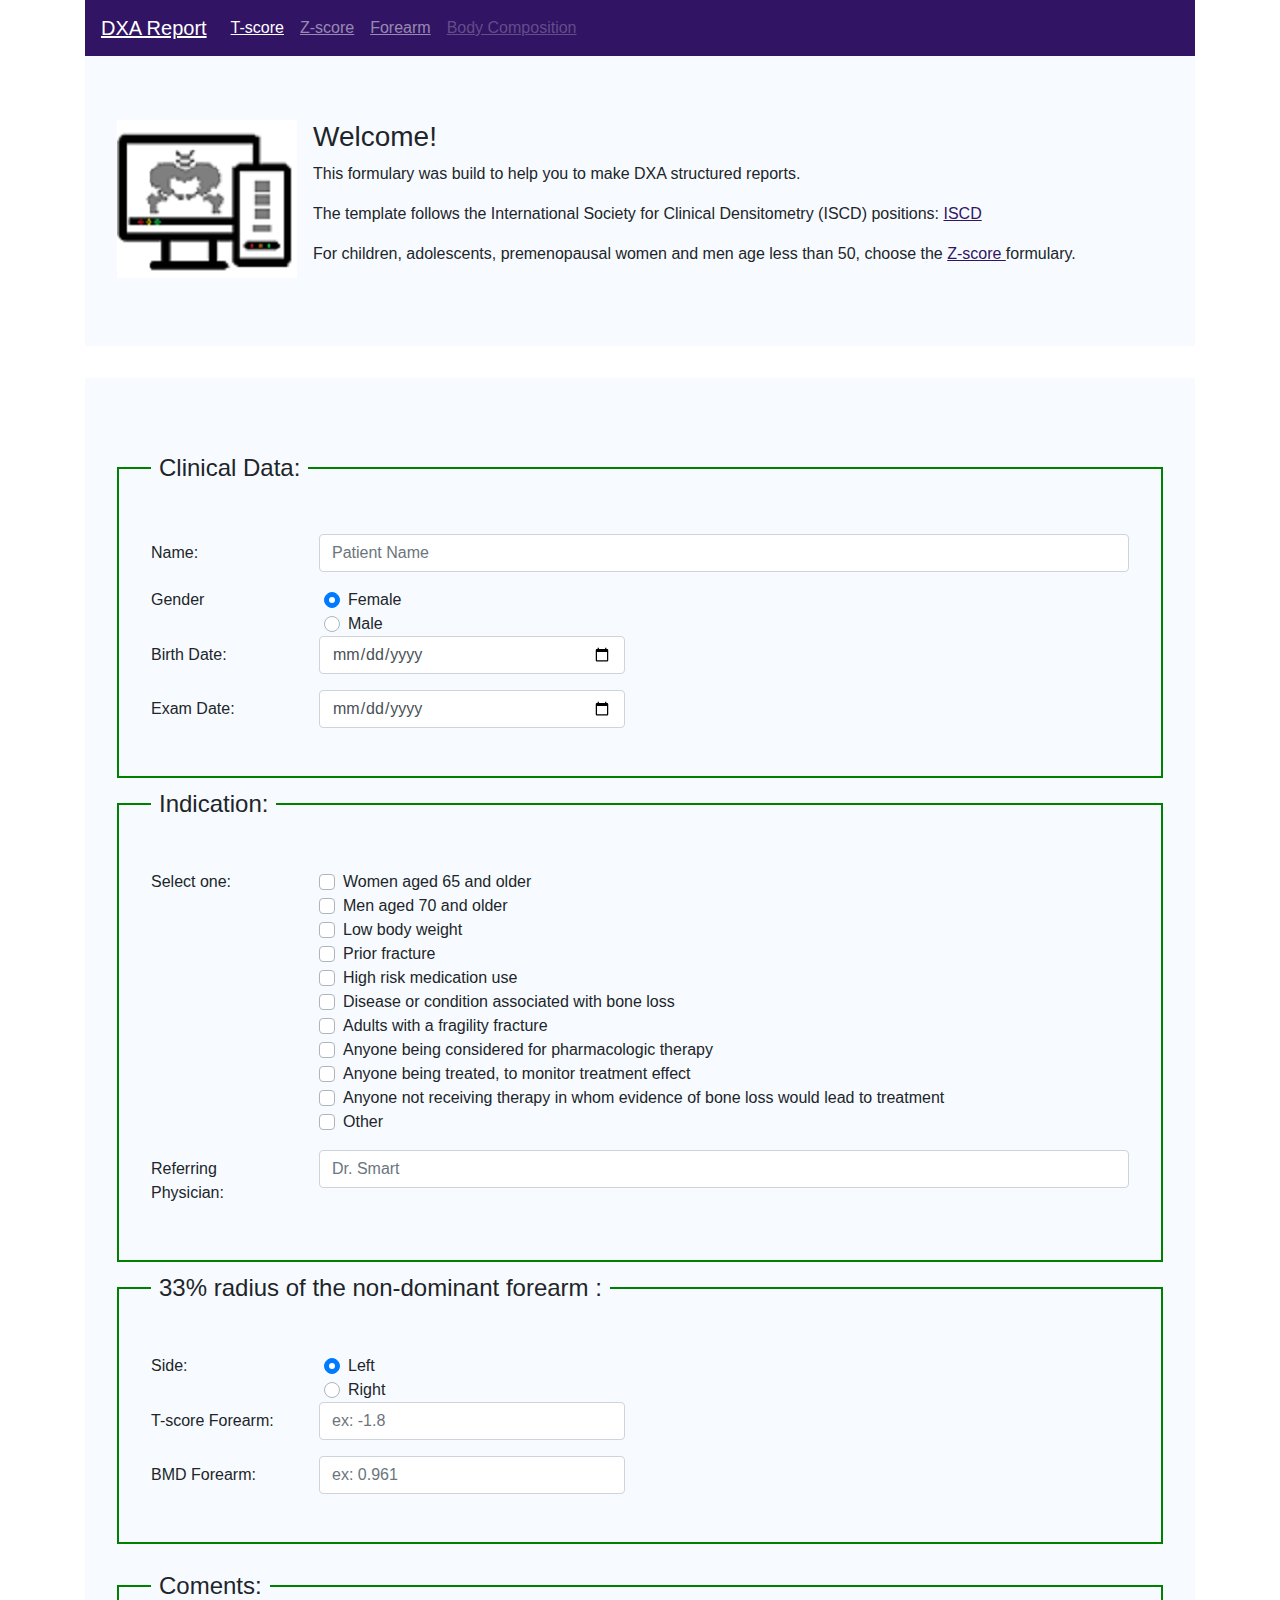
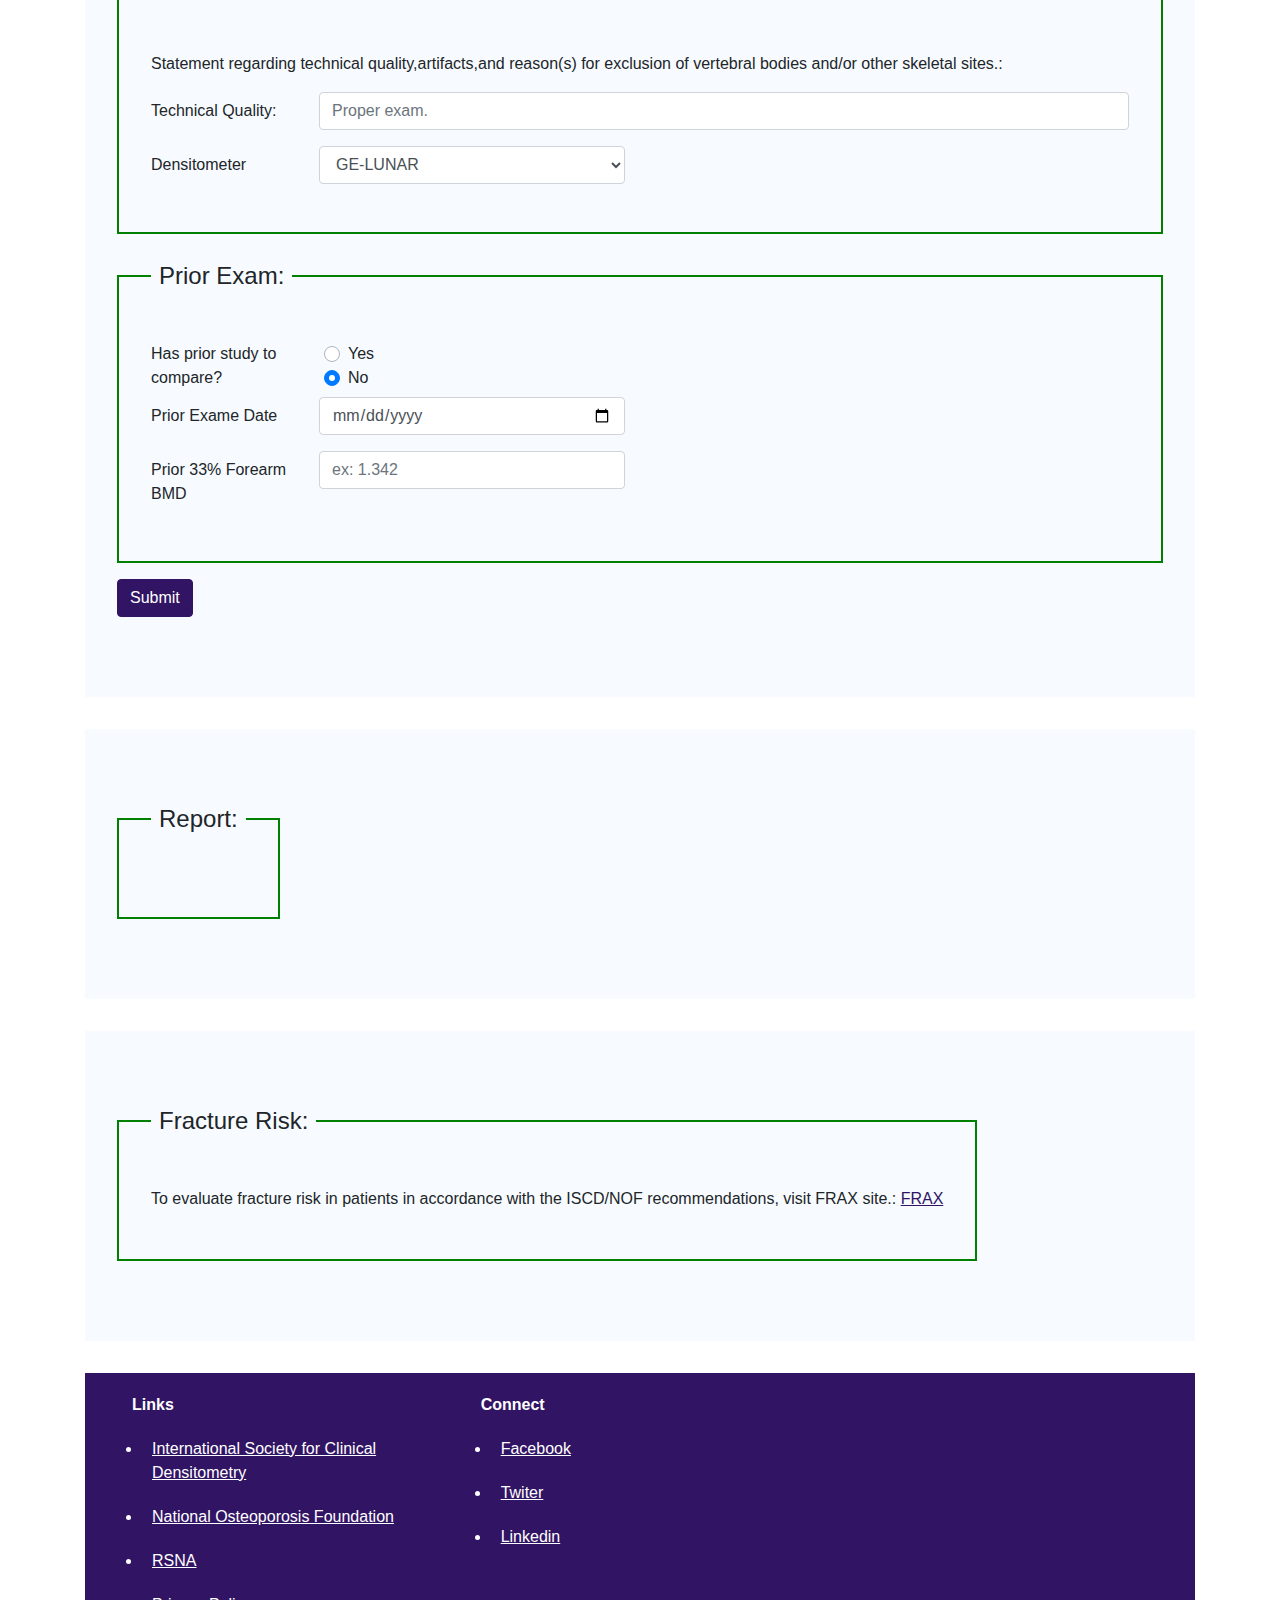
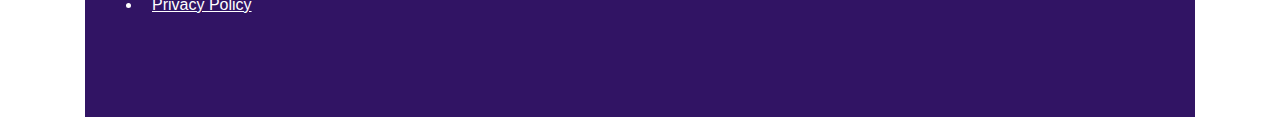
<file: public_html/forearm.html>
<!DOCTYPE html>
<html lang="en">

<head>
    <meta charset="utf-8">
    <meta name="viewport" content="width=device-width, initial-scale=1, shrink-to-fit=no">
    <meta name="Description" content="Author: Helio Bernardi. Author,
    Category: PWA, DXA report application for Osteoporosis analysis">
    <link rel="stylesheet" href="css/bootstrap.min.css" async>
    <link rel="stylesheet" href="css/dxareportstyle.css" async>
    <link rel='manifest' href='/manifest.json'>
    <title>DXA Report</title>
    <link rel='shortcut icon' href='favicon.png' type='image/x-icon' />
</head>

<body>
    <div class="container">

        <header>
            <nav class="navbar navbar-expand-lg navbar-dark bg-primary">
                <a class="navbar-brand" href="index.html">DXA Report</a>
                <button class="navbar-toggler" type="button" data-toggle="collapse" data-target="#navbarNavAltMarkup"
                    aria-controls="navbarNavAltMarkup" aria-expanded="false" aria-label="Toggle navigation">
                    <span class="navbar-toggler-icon"></span>
                </button>
                <div class="collapse navbar-collapse" id="navbarNavAltMarkup">
                    <div class="navbar-nav">
                        <a class="nav-item nav-link active" href="index.html">T-score<span
                                class="sr-only">(current)</span></a>
                        <a class="nav-item nav-link" href="zscore.html">Z-score</a>
                        <a class="nav-item nav-link " href="forearm.html">Forearm</a>
                        <a class="nav-item nav-link disabled" href="formbc.php" tabindex="-1" aria-disabled="true">Body
                            Composition</a>
                    </div>
                </div>
            </nav>
        </header>

        <div class="jumbotron">
            <div class="media">
                <img src="img/logodxareport1.png" class="align-self-start mr-3" alt="logo dxareport">
                <div class="media-body">
                    <h3>Welcome!</h3>
                    <p>This formulary was build to help you to make DXA structured reports.</p>
                    <p>The template follows the International Society for Clinical Densitometry (ISCD) positions: <a
                            href="https://www.iscd.org/official-positions/">ISCD</a></p>
                    <p>For children, adolescents, premenopausal women and men age less than 50, choose the <a
                            href="zscore.html">Z-score </a>formulary.</p>
                </div>
            </div>
        </div>

        <div class="jumbotron">
            <form class="formulario" method="post" id="formulario" action="tscore.html">

                <fieldset>
                    <legend>Clinical Data:</legend>

                    <div class="form-group row">
                        <label for="nome" class="col-sm-2 col-form-label">Name:</label>
                        <div class="col-sm-10">
                            <input type="text" class="form-control" id="nome" name="nome" maxlength="100"
                                placeholder="Patient Name">
                        </div>
                    </div>

                    <div class="row">
                        <legend class="col-form-label col-sm-2 pt-0">Gender</legend>
                        <div class="col-sm-10 custom-control custom-radio">
                            <div class="form-check">
                                <input class="custom-control-input" type="radio" id="sexfem" name="sexo" value="Female"
                                    checked>
                                <label class="custom-control-label" for="sexfem">
                                    Female
                                </label>
                            </div>
                            <div class="form-check">
                                <input class="custom-control-input" type="radio" id="sexmasc" name="sexo" value="Male">
                                <label class="custom-control-label" for="sexmasc">
                                    Male
                                </label>
                            </div>
                        </div>
                    </div>
                    <div class="form-group row">
                        <label for="dnasc" class="col-sm-2 col-form-label">Birth Date:</label>
                        <div class="col-sm-4">
                            <input type="date" class="form-control" id="dnasc" name="dnasc">
                        </div>
                    </div>
                    <div class="form-group row">
                        <label for="dexame" class="col-sm-2 col-form-label">Exam Date:</label>
                        <div class="col-sm-4">
                            <input type="date" class="form-control" id="dexame" name="dexame">
                        </div>
                    </div>
                </fieldset>

                <fieldset>
                    <legend>Indication:</legend>
                    <div class="form-group row">
                        <div class="col-sm-2">Select one:</div>
                        <div class="col-sm-10">
                            <div class="custom-control custom-checkbox">
                                <input class="custom-control-input" type="checkbox" name="indica" id="inlineCheckbox1"
                                    value="Women aged 65 and older">
                                <label class="custom-control-label" for="inlineCheckbox1">Women aged 65 and
                                    older</label>
                            </div>
                            <div class="custom-control custom-checkbox">
                                <input class="custom-control-input" type="checkbox" name="indica" id="inlineCheckbox2"
                                    value="Men aged 70 and older">
                                <label class="custom-control-label" for="inlineCheckbox2">Men aged 70 and older</label>
                            </div>
                            <div class="custom-control custom-checkbox">
                                <input class="custom-control-input" type="checkbox" name="indica" id="inlineCheckbox3"
                                    value="Low body weight">
                                <label class="custom-control-label" for="inlineCheckbox3">Low body weight</label>
                            </div>
                            <div class="custom-control custom-checkbox">
                                <input class="custom-control-input" type="checkbox" name="indica" id="inlineCheckbox4"
                                    value="Prior fracture">
                                <label class="custom-control-label" for="inlineCheckbox4">Prior fracture</label>
                            </div>
                            <div class="custom-control custom-checkbox">
                                <input class="custom-control-input" type="checkbox" name="indica" id="inlineCheckbox5"
                                    value="High risk medication use">
                                <label class="custom-control-label" for="inlineCheckbox5">High risk medication
                                    use</label>
                            </div>
                            <div class="custom-control custom-checkbox">
                                <input class="custom-control-input" type="checkbox" name="indica" id="inlineCheckbox6"
                                    value="Disease or condition associated with bone loss">
                                <label class="custom-control-label" for="inlineCheckbox6">Disease or condition
                                    associated with bone loss</label>
                            </div>
                            <div class="custom-control custom-checkbox">
                                <input class="custom-control-input" type="checkbox" name="indica" id="inlineCheckbox7"
                                    value="Adults with a fragility fracture">
                                <label class="custom-control-label" for="inlineCheckbox7">Adults with a fragility
                                    fracture</label>
                            </div>
                            <div class="custom-control custom-checkbox">
                                <input class="custom-control-input" type="checkbox" name="indica" id="inlineCheckbox8"
                                    value="Anyone being considered for pharmacologic therapy">
                                <label class="custom-control-label" for="inlineCheckbox8">Anyone being considered for
                                    pharmacologic therapy</label>
                            </div>
                            <div class="custom-control custom-checkbox">
                                <input class="custom-control-input" type="checkbox" name="indica" id="inlineCheckbox9"
                                    value="Anyone being treated, to monitor treatment effect">
                                <label class="custom-control-label" for="inlineCheckbox9">Anyone being treated, to
                                    monitor treatment effect</label>
                            </div>
                            <div class="custom-control custom-checkbox">
                                <input class="custom-control-input" type="checkbox" name="indica" id="inlineCheckbox10"
                                    value="Anyone not receiving therapy in whom evidence of bone loss would lead to treatment">
                                <label class="custom-control-label" for="inlineCheckbox10">Anyone not receiving therapy
                                    in whom evidence of bone loss would lead to treatment</label>
                            </div>
                            <div class="custom-control custom-checkbox">
                                <input class="custom-control-input" type="checkbox" name="indica" id="inlineCheckbox11"
                                    value="Other">
                                <label class="custom-control-label" for="inlineCheckbox11">Other</label>
                            </div>
                        </div>
                    </div>
                    <div class="form-group row">
                        <label for="refphy" class="col-sm-2 col-form-label">Referring Physician:</label>
                        <div class="col-sm-10">
                            <input type="text" class="form-control" name="refphy" id="refphy" placeholder="Dr. Smart">
                        </div>
                    </div>

                </fieldset>

                <fieldset class="form-group">
                    <legend>33% radius of the non-dominant forearm :</legend>
                    <div class="row">
                        <legend class="col-form-label col-sm-2 pt-0">Side:</legend>
                        <div class="col-sm-10 custom-control custom-radio ">
                            <div class="form-check">
                                <input class="custom-control-input" type="radio" name="side" id="side1" value="LEFT"
                                    checked>
                                <label class="custom-control-label" for="side1">Left</label>
                            </div>
                            <div class="form-check">
                                <input class="custom-control-input" type="radio" name="side" id="side2" value="RIGHT">
                                <label class="custom-control-label" for="side2">Right</label>
                            </div>
                        </div>
                    </div>

                    <div class="form-group row">
                        <label for="tsfemneck" class="col-sm-2 col-form-label">T-score Forearm:</label>
                        <div class="col-sm-4">
                            <input type="text" pattern="^-?[0-9][0-9\.]+$" required
                                title="Use this dotted decimal number format:-1.5" class="form-control" id="tsforearm"
                                name="tsforearm" size="4" maxlength="4" placeholder="ex: -1.8">
                        </div>
                    </div>
                    <div class="form-group row">
                        <label for="bmdfemneck" class="col-sm-2 col-form-label">BMD Forearm:</label>
                        <div class="col-sm-4">
                            <input type="text" pattern="^-?[0-9][0-9\.]+$" required title="Use this format: 0.861"
                                class="form-control" id="dmoforearm" name="dmoforearm" size="5" maxlength="5"
                                placeholder="ex: 0.961">
                        </div>
                    </div>
                   
                </fieldset>

                <fieldset class="form-group">
                    <legend>Coments:</legend>
                    <p>Statement regarding technical quality,artifacts,and reason(s) for exclusion of vertebral bodies
                        and/or other skeletal sites.:</p>
                    <div class="form-group row">
                        <label for="coments" class="col-sm-2 col-form-label">Technical Quality:</label>
                        <div class="col-sm-10">
                            <input type="text" class="form-control" name="coments" id="coments" maxlength="100"
                                placeholder="Proper exam.">
                        </div>
                    </div>
                    <div class="form-group row">
                        <label for="densito" class="col-sm-2 col-form-label">Densitometer</label>
                        <div class="col-sm-4">
                            <select class="form-control" name="densito" id="densito">
                                <option selected value="GE-lUNAR">GE-LUNAR</option>
                                <option value="Hologic">Hologic</option>
                                <option value="Norland">Norland</option>
                                <option value="DMS/Medlink">DMS/Medlink</option>
                                <option value="Mindways QCT">Mindways QCT</option>
                                <option value="Swissray">Swissray</option>
                                <option value="BM Tech">BM Tech</option>
                                <option value="Eurotech">Eurotech</option>
                            </select>
                        </div>
                    </div>
                </fieldset>

                <fieldset class="form-group">
                    <legend>Prior Exam:</legend>
                    <div class="row">
                        <legend class="col-form-label col-sm-2 pt-0">Has prior study to compare?</legend>
                        <div class="col-sm-10 custom-control custom-radio">
                            <div class="form-check">
                                <input class="custom-control-input" type="radio" id="comparayes" name="compara"
                                    value="yes">
                                <label class="custom-control-label" for="comparayes">
                                    Yes
                                </label>
                            </div>
                            <div class="form-check">
                                <input class="custom-control-input" type="radio" id="comparano" name="compara"
                                    value="no" checked>
                                <label class="custom-control-label" for="comparano">
                                    No
                                </label>
                            </div>
                        </div>
                    </div>
                    <div class="form-group row">
                        <label for="dataant" class="col-sm-2 col-form-label">Prior Exame Date</label>
                        <div class="col-sm-4">
                            <input type="date" class="form-control" id="dataant" name="dataant">
                        </div>
                    </div>
                    <div class="form-group row">
                        <label for="priols" class="col-sm-2 col-form-label">Prior 33% Forearm BMD</label>
                        <div class="col-sm-4">
                            <input type="text" pattern="^-?[0-9][0-9\.]+$" title="Use this format: 0.758"
                                class="form-control" id="dmolombant" name="dmolombant" size="5" maxlength="5"
                                placeholder="ex: 1.342">
                        </div>
                    </div>
                
                </fieldset>

                <div class="form-group row">
                    <div class="col-sm-10">
                        <button type="submit" class="btn btn-primary">Submit</button>
                    </div>
                </div>
            </form>

        </div>

        <div class="jumbotron" id="report">
            <div class="media">
                <fieldset class="form-group">
                    <legend>Report:</legend>
                    <div id="reportresult">
                        <div class="tecnica">
                            <h2>Dual-Energy X-ray Absorptiometry (DXA) Report</h2>
                            <p id=ptecnica> </p>
                        </div>

                        <div class="identificacao">
                            <h3>Clinical History:</h3>
                            <p id=namerep></p>
                            <p id=age> </p>
                            <p id=gender> </p>
                            <b> Referring Physician: </b>
                            <p id="referphy"></p>
                        </div>
                        <div class="indications">
                            <b>Indication: </b>
                            <p id=indicat> </p>
                        </div>
                        <h3>Results:</h3>
                        <div class="coluna">
                               <b id="sidefemur"> FOREARM :</b>
                            <p id="resultadolombar"> </p>
                        </div>


                        <b>Technical Quality and Coments: </b>
                        <p id="tecqual"> </p>

                        <div class="conclusao">
                            <h3>IMPRESSION:</h3>

                            <h5 id="conclusao">Based on BMD diagnosis is consistent with (WHO criteria)</h5>
                        </div>
                        <div class="compara" id="compararesult">
                            <h6> Prior exam: </h6>
                            <p id="comparatext"> </p>

                        </div>

                        <button class="btn btn-primary" onclick="printreport();">Print</button>

                    </div>
            </div>

        </div>

        <div class="jumbotron">
            <div class="media">
                <fieldset class="form-group">
                    <legend>Fracture Risk:</legend>
                    <p>To evaluate fracture risk in patients in accordance with the ISCD/NOF recommendations, visit FRAX
                        site.:
                        <a href="https://www.sheffield.ac.uk/FRAX/index.aspx">FRAX</a>
                    </p>
                </fieldset>
            </div>
        </div>

        <div class="jumbotron rodape">
            <div class="container">
                <div class="row">
                    <div class="col-12 col-md-4">
                        <b>Links</b>
                        <ul class="linkstyle">
                            <li class="linkstyle"><a href="https://www.iscd.org/">International Society for Clinical Densitometry</a></li>
                            <li class="linkstyle"><a href="https://www.nof.org/">National Osteoporosis Foundation</a></li>
                            <li class="linkstyle"><a href="https://www.rsna.org/">RSNA</a></li>
                            <li class="linkstyle"><a href="privacy.html">Privacy Policy</a></li>
                        </ul>
                    </div>
                    
                    <div class="col-12 col-md-4">
                        <b>Connect</b>
                        <ul class="linkstyle">
                            <li class="linkstyle"><a href="https://www.facebook.com/pericia.radiologia">Facebook</a></li>
                            <li class="linkstyle"><a href="https://www.twitter.com/Hmbradiologia1">Twiter</a></li>
                            <li class="linkstyle"><a
                                    href="https://www.linkedin.com/in/helio-luiz-fernando-bernardi-ab375550/">Linkedin</a>
                            </li>
                        </ul>
                    </div>
                </div>
            </div>
        </div>
    </div>
    <script src="js/jquery-5.1.1.slim.min.js"></script>
    <script src="js/bootstrap.min.js"></script>
    <script src="js/print.js"></script>
    <script src="js/forearmfunction.js"></script>
    <!-- <script src="https://cdnjs.cloudflare.com/ajax/libs/jspdf/1.4.1/jspdf.debug.js" integrity="sha384-THVO/sM0mFD9h7dfSndI6TS0PgAGavwKvB5hAxRRvc0o9cPLohB0wb/PTA7LdUHs" crossorigin="anonymous"></script> -->
    <script src="js/jspdf.js"></script>


</body>

</html>
</file>
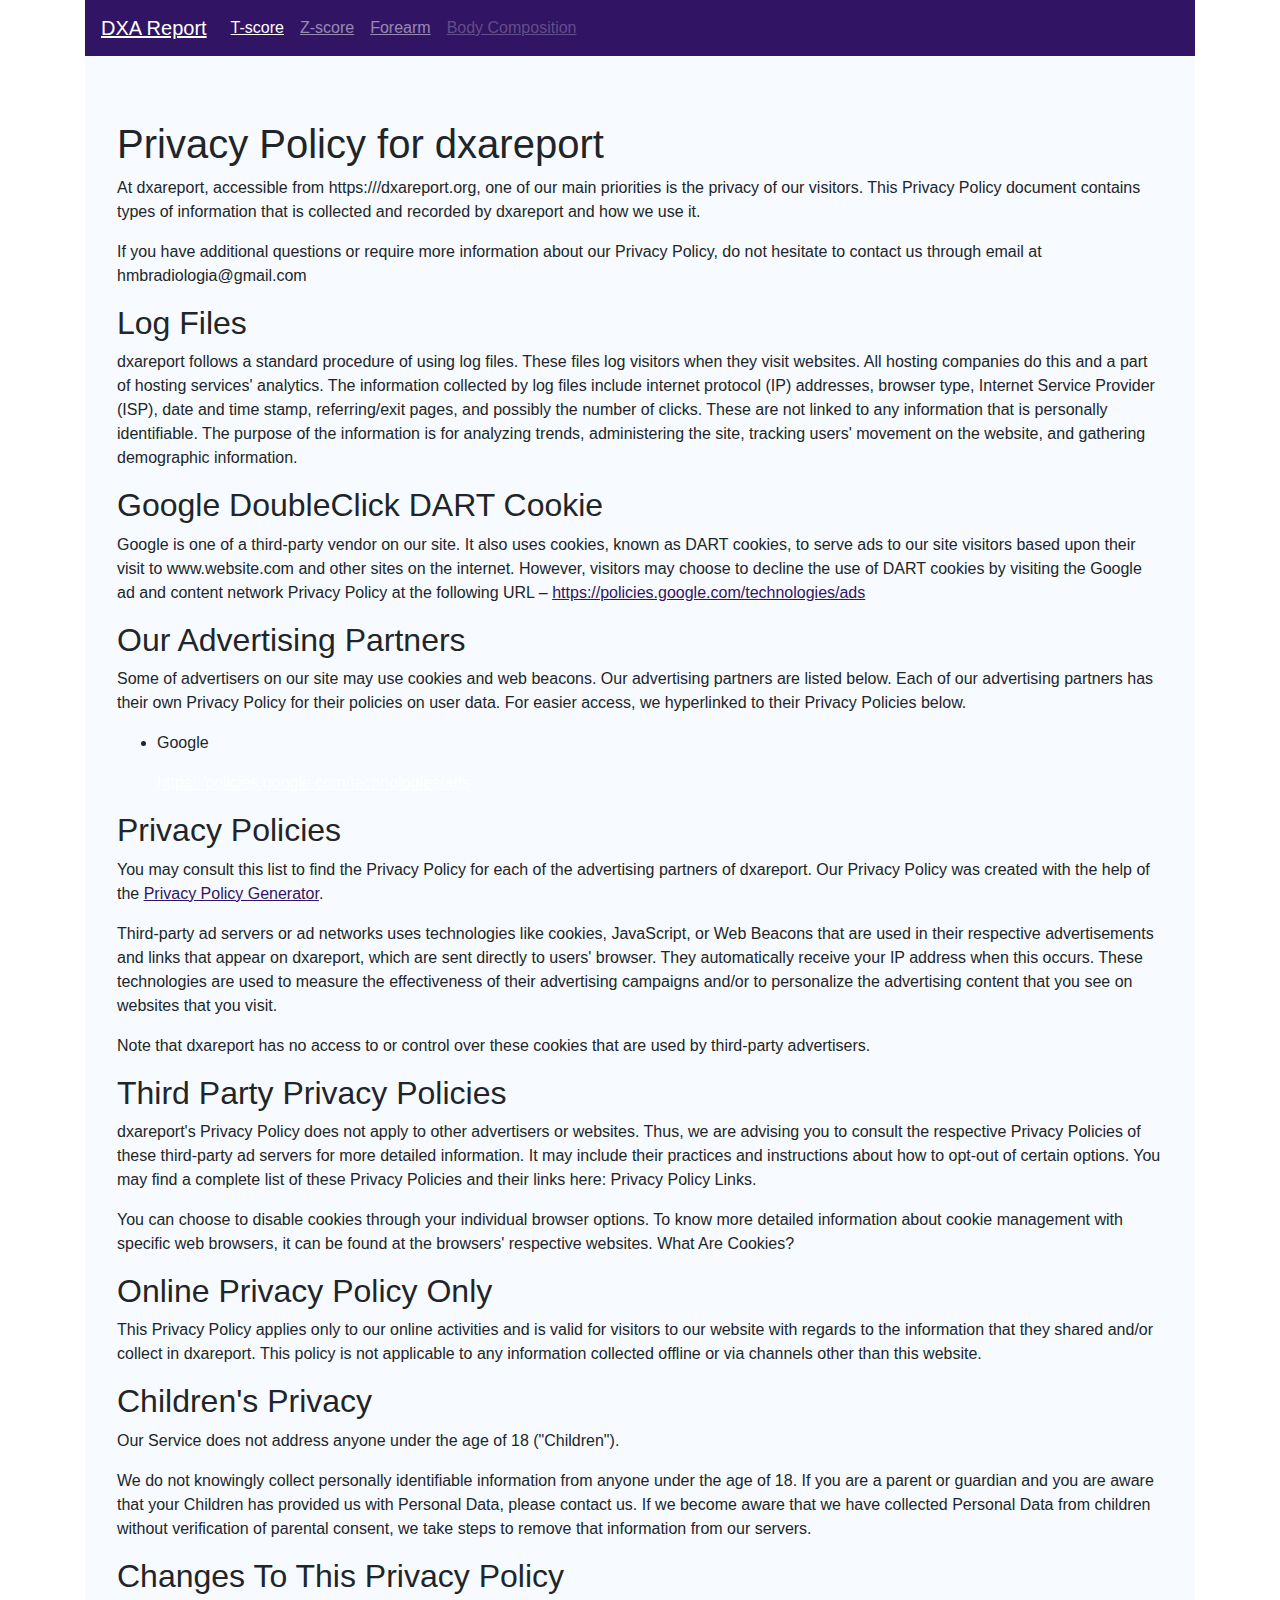
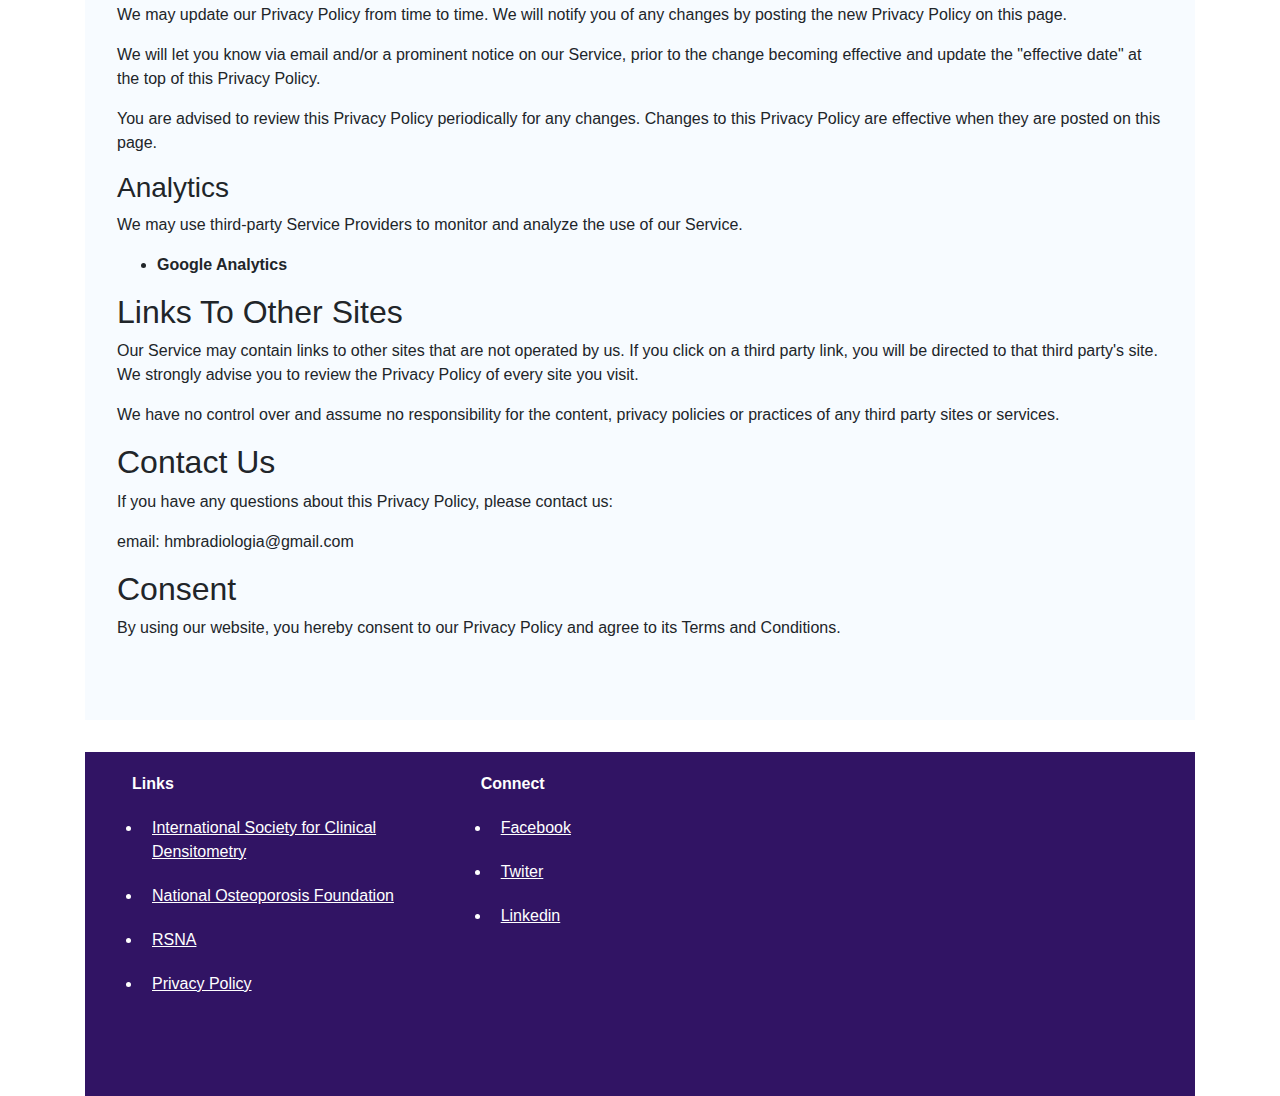
<file: public_html/privacy.html>
<!DOCTYPE html>
<html lang="en">

<head>
    <meta charset="utf-8">
    <meta name="viewport" content="width=device-width, initial-scale=1, shrink-to-fit=no">
    <meta name="Description" content="Author: Helio Bernardi. Author,
    Category: PWA, DXA report application for Osteoporosis analysis">
    <link rel="stylesheet" href="css/bootstrap.min.css" async>
    <link rel="stylesheet" href="css/dxareportstyle.css" async>
    <link rel='manifest' href='/manifest.json'>
    <title>DXA Report</title>
    <link rel='shortcut icon' href='favicon.png' type='image/x-icon' />
</head>

<body>
    <div class="container">

        <header>
            <nav class="navbar navbar-expand-lg navbar-dark bg-primary">
                <a class="navbar-brand" href="index.html">DXA Report</a>
                <button class="navbar-toggler" type="button" data-toggle="collapse" data-target="#navbarNavAltMarkup"
                    aria-controls="navbarNavAltMarkup" aria-expanded="false" aria-label="Toggle navigation">
                    <span class="navbar-toggler-icon"></span>
                </button>
                <div class="collapse navbar-collapse" id="navbarNavAltMarkup">
                    <div class="navbar-nav">
                        <a class="nav-item nav-link active" href="index.html">T-score<span
                                class="sr-only">(current)</span></a>
                        <a class="nav-item nav-link" href="zscore.html">Z-score</a>
                        <a class="nav-item nav-link " href="forearm.html">Forearm</a>
                        <a class="nav-item nav-link disabled" href="formbc.php" tabindex="-1" aria-disabled="true">Body
                            Composition</a>
                    </div>
                </div>
            </nav>
        </header>

        <div class="jumbotron">

            <h1>Privacy Policy for dxareport</h1>

            <p>At dxareport, accessible from https:///dxareport.org, one of our main priorities is the privacy of our
                visitors. This Privacy Policy document contains types of information that is collected and recorded by
                dxareport and how we use it.</p>

            <p>If you have additional questions or require more information about our Privacy Policy, do not hesitate to
                contact us through email at hmbradiologia@gmail.com</p>

            <h2>Log Files</h2>

            <p>dxareport follows a standard procedure of using log files. These files log visitors when they visit
                websites. All hosting companies do this and a part of hosting services' analytics. The information
                collected by log files include internet protocol (IP) addresses, browser type, Internet Service Provider
                (ISP), date and time stamp, referring/exit pages, and possibly the number of clicks. These are not
                linked to any information that is personally identifiable. The purpose of the information is for
                analyzing trends, administering the site, tracking users' movement on the website, and gathering
                demographic information.</p>


            <h2>Google DoubleClick DART Cookie</h2>

            <p>Google is one of a third-party vendor on our site. It also uses cookies, known as DART cookies, to serve
                ads to our site visitors based upon their visit to www.website.com and other sites on the internet.
                However, visitors may choose to decline the use of DART cookies by visiting the Google ad and content
                network Privacy Policy at the following URL – <a
                    href="https://policies.google.com/technologies/ads">https://policies.google.com/technologies/ads</a>
            </p>

            <h2>Our Advertising Partners</h2>

            <p>Some of advertisers on our site may use cookies and web beacons. Our advertising partners are listed
                below. Each of our advertising partners has their own Privacy Policy for their policies on user data.
                For easier access, we hyperlinked to their Privacy Policies below.</p>

            <ul>
                <li>
                    <p>Google</p>
                    <p><a
                            href="https://policies.google.com/technologies/ads">https://policies.google.com/technologies/ads</a>
                    </p>
                </li>
            </ul>

            <h2>Privacy Policies</h2>

            <P>You may consult this list to find the Privacy Policy for each of the advertising partners of dxareport.
                Our Privacy Policy was created with the help of the <a
                    href="https://www.privacypolicygenerator.info">Privacy Policy Generator</a>.</p>

            <p>Third-party ad servers or ad networks uses technologies like cookies, JavaScript, or Web Beacons that are
                used in their respective advertisements and links that appear on dxareport, which are sent directly to
                users' browser. They automatically receive your IP address when this occurs. These technologies are used
                to measure the effectiveness of their advertising campaigns and/or to personalize the advertising
                content that you see on websites that you visit.</p>

            <p>Note that dxareport has no access to or control over these cookies that are used by third-party
                advertisers.</p>

            <h2>Third Party Privacy Policies</h2>

            <p>dxareport's Privacy Policy does not apply to other advertisers or websites. Thus, we are advising you to
                consult the respective Privacy Policies of these third-party ad servers for more detailed information.
                It may include their practices and instructions about how to opt-out of certain options. You may find a
                complete list of these Privacy Policies and their links here: Privacy Policy Links.</p>

            <p>You can choose to disable cookies through your individual browser options. To know more detailed
                information about cookie management with specific web browsers, it can be found at the browsers'
                respective websites. What Are Cookies?</p>


            <h2>Online Privacy Policy Only</h2>

            <p>This Privacy Policy applies only to our online activities and is valid for visitors to our website with
                regards to the information that they shared and/or collect in dxareport. This policy is not applicable
                to any information collected offline or via channels other than this website.</p>

            <h2>Children's Privacy</h2>
            <p>Our Service does not address anyone under the age of 18 ("Children").</p>
            <p>We do not knowingly collect personally identifiable information from anyone under the age of 18. If you
                are a parent or guardian and you are aware that your Children has provided us with Personal Data, please
                contact us. If we become aware that we have collected Personal Data from children without verification
                of parental consent, we take steps to remove that information from our servers.</p>


            <h2>Changes To This Privacy Policy</h2>
            <p>We may update our Privacy Policy from time to time. We will notify you of any changes by posting the new
                Privacy Policy on this page.</p>
            <p>We will let you know via email and/or a prominent notice on our Service, prior to the change becoming
                effective and update the "effective date" at the top of this Privacy Policy.</p>
            <p>You are advised to review this Privacy Policy periodically for any changes. Changes to this Privacy
                Policy are effective when they are posted on this page.</p>


            <h3>Analytics</h3>
            <p>We may use third-party Service Providers to monitor and analyze the use of our Service.</p>
            <ul>
                <li>
                    <p><strong>Google Analytics</strong></p>
                </li>
            </ul>


            <h2>Links To Other Sites</h2>
            <p>Our Service may contain links to other sites that are not operated by us. If you click on a third party
                link, you will be directed to that third party's site. We strongly advise you to review the Privacy
                Policy of every site you visit.</p>
            <p>We have no control over and assume no responsibility for the content, privacy policies or practices of
                any third party sites or services.</p>

            <h2>Contact Us</h2>
            <p>If you have any questions about this Privacy Policy, please contact us:</p>
            <p>email: hmbradiologia@gmail.com</p>
            <h2>Consent</h2>

            <p>By using our website, you hereby consent to our Privacy Policy and agree to its Terms and Conditions.</p>

            </ul>
        </div>

        <div class="jumbotron rodape">
            <div class="container">
                <div class="row">
                    <div class="col-12 col-md-4">
                        <b>Links</b>
                        <ul class="linkstyle">
                            <li class="linkstyle"><a href="https://www.iscd.org/">International Society for Clinical Densitometry</a></li>
                            <li class="linkstyle"><a href="https://www.nof.org/">National Osteoporosis Foundation</a></li>
                            <li class="linkstyle"><a href="https://www.rsna.org/">RSNA</a></li>
                            <li class="linkstyle"><a href="privacy.html">Privacy Policy</a></li>
                        </ul>
                    </div>
                    
                    <div class="col-12 col-md-4">
                        <b>Connect</b>
                        <ul class="linkstyle">
                            <li class="linkstyle"><a href="https://www.facebook.com/pericia.radiologia">Facebook</a></li>
                            <li class="linkstyle"><a href="https://www.twitter.com/Hmbradiologia1">Twiter</a></li>
                            <li class="linkstyle"><a
                                    href="https://www.linkedin.com/in/helio-luiz-fernando-bernardi-ab375550/">Linkedin</a>
                            </li>
                        </ul>
                    </div>
                </div>
            </div>
        </div>
    </div>
    <script src="js/jquery-5.1.1.slim.min.js"></script>
    <script src="js/bootstrap.min.js"></script>
    
</body>

</html>
</file>
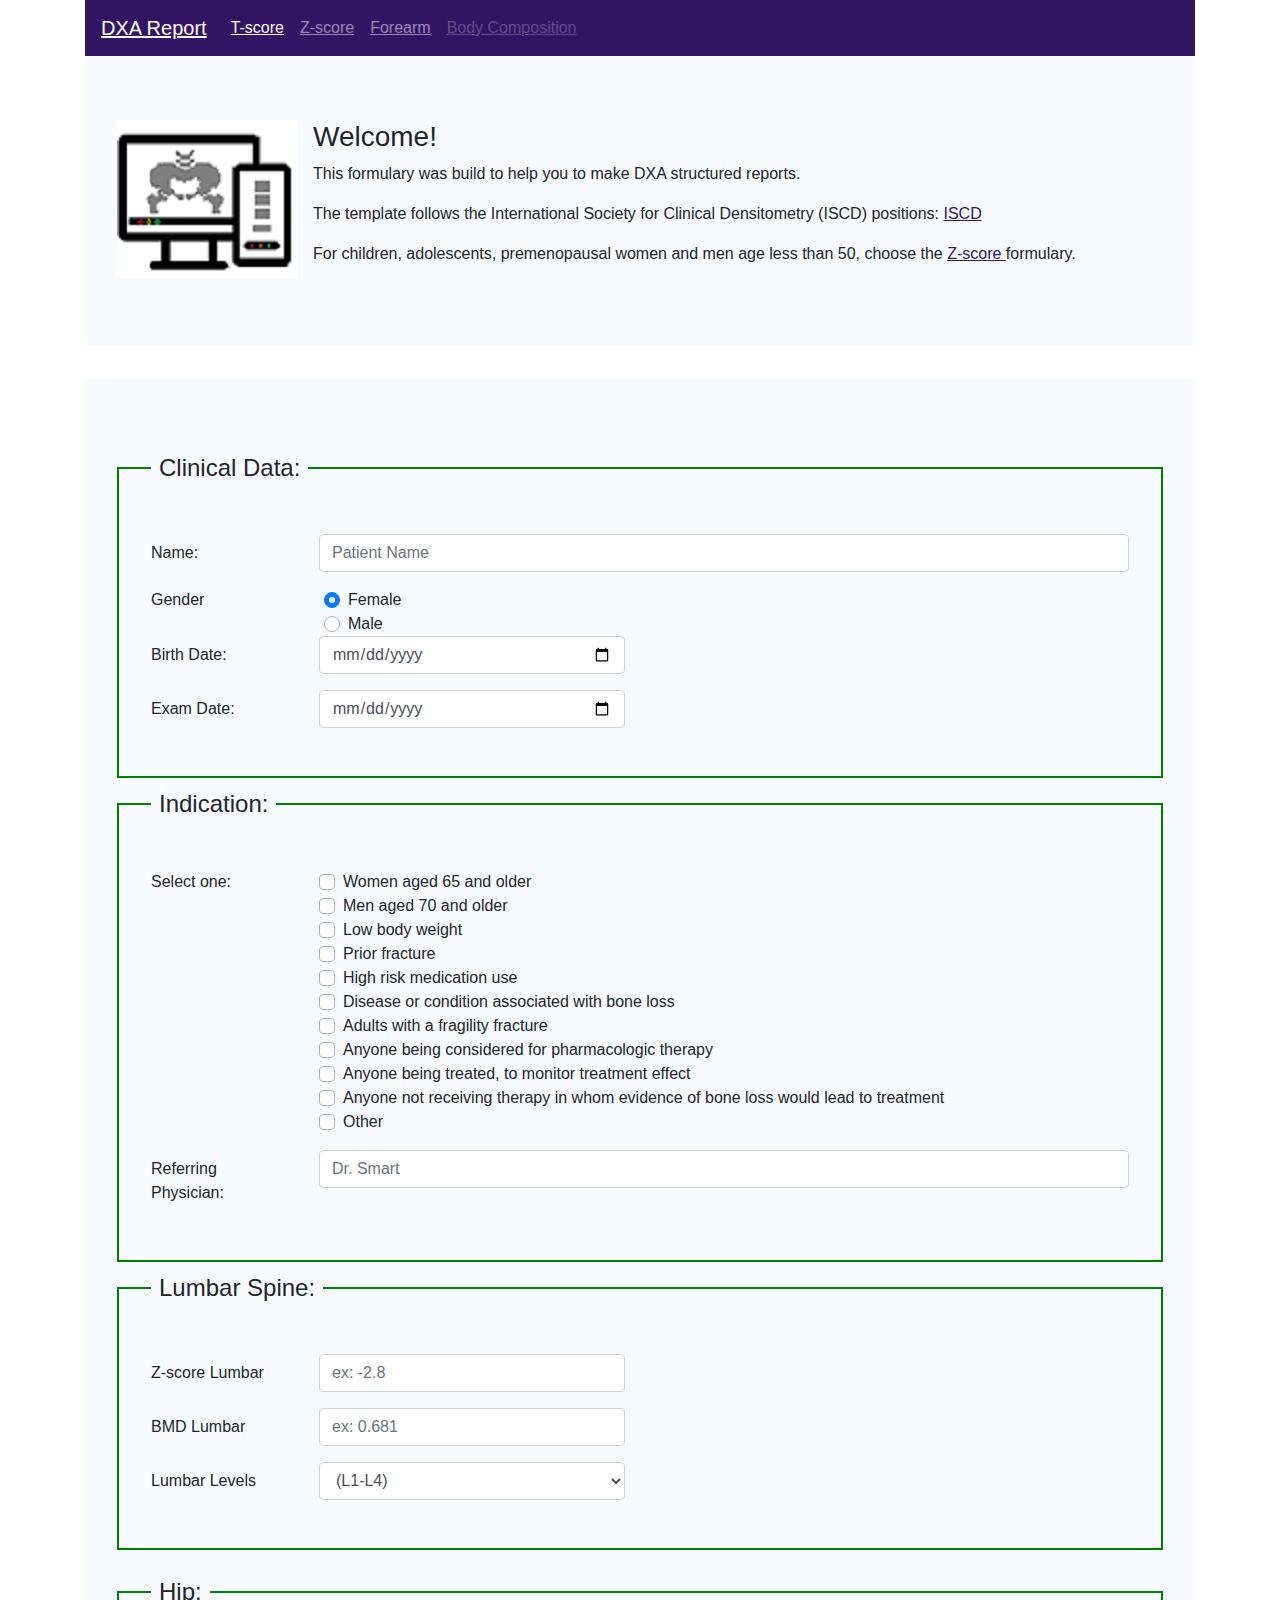
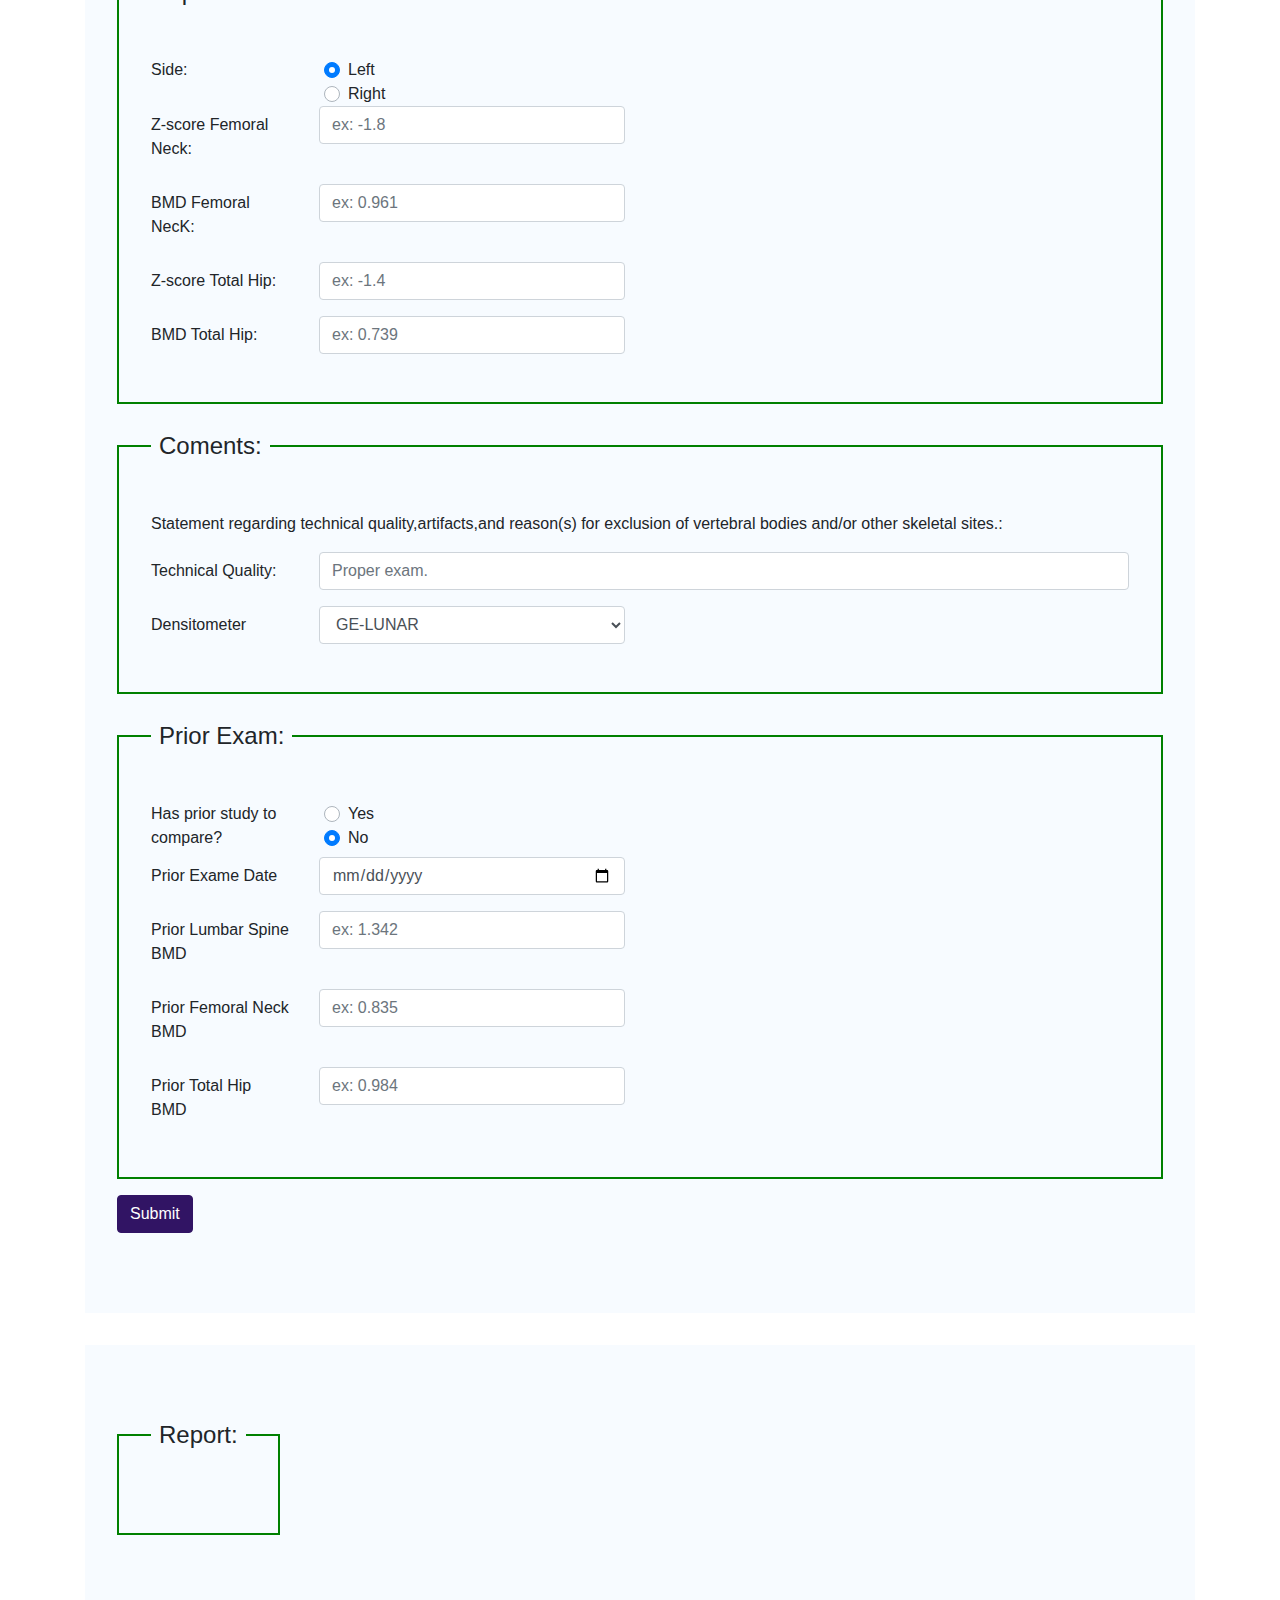
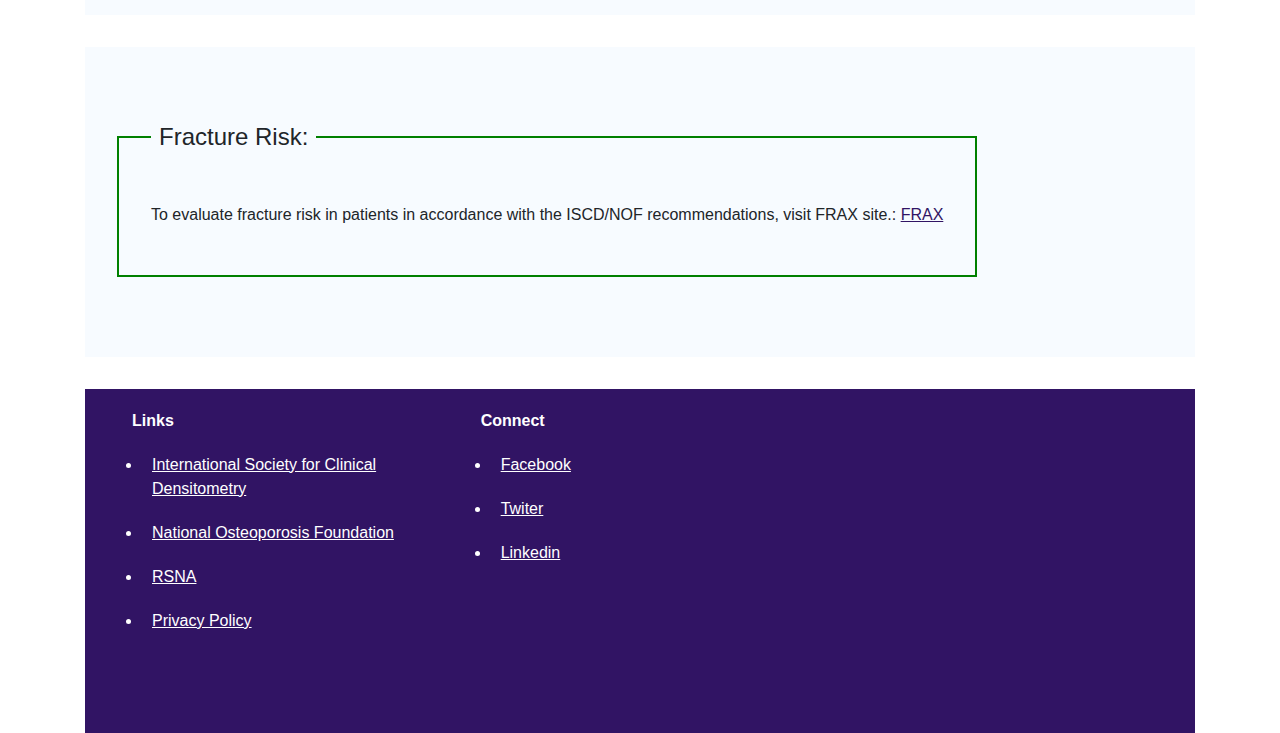
<file: public_html/zscore.html>
<!DOCTYPE html>
<html lang="en">

<head>
    <meta charset="utf-8">
    <meta name="viewport" content="width=device-width, initial-scale=1, shrink-to-fit=no">
    <meta name="Description" content="Author: Helio Bernardi. Author,
    Category: PWA, DXA report application for Osteoporosis analysis">
    <link rel="stylesheet" href="css/bootstrap.min.css" async>
    <link rel="stylesheet" href="css/dxareportstyle.css" async>
    <link rel='manifest' href='/manifest.json'>
    <title>DXA Report</title>
    <link rel='shortcut icon' href='favicon.png' type='image/x-icon' />
</head>

<body>
    <div class="container">

        <header>
            <nav class="navbar navbar-expand-lg navbar-dark bg-primary">
                <a class="navbar-brand" href="index.html">DXA Report</a>
                <button class="navbar-toggler" type="button" data-toggle="collapse" data-target="#navbarNavAltMarkup"
                    aria-controls="navbarNavAltMarkup" aria-expanded="false" aria-label="Toggle navigation">
                    <span class="navbar-toggler-icon"></span>
                </button>
                <div class="collapse navbar-collapse" id="navbarNavAltMarkup">
                    <div class="navbar-nav">
                        <a class="nav-item nav-link active" href="index.html">T-score<span
                                class="sr-only">(current)</span></a>
                        <a class="nav-item nav-link" href="zscore.html">Z-score</a>
                        <a class="nav-item nav-link " href="forearm.html">Forearm</a>
                        <a class="nav-item nav-link disabled" href="formbc.php" tabindex="-1" aria-disabled="true">Body
                            Composition</a>
                    </div>
                </div>
            </nav>
        </header>

        <div class="jumbotron">
            <div class="media">
                <img src="img/logodxareport1.png" class="align-self-start mr-3" alt="logo dxareport">
                <div class="media-body">
                    <h3>Welcome!</h3>
                    <p>This formulary was build to help you to make DXA structured reports.</p>
                    <p>The template follows the International Society for Clinical Densitometry (ISCD) positions: <a
                            href="https://www.iscd.org/official-positions/">ISCD</a></p>
                    <p>For children, adolescents, premenopausal women and men age less than 50, choose the <a
                            href="zscore.html">Z-score </a>formulary.</p>
                </div>
            </div>
        </div>

        <div class="jumbotron">
            <form class="formulario" method="post" id="formulario" action="tscore.html">

                <fieldset>
                    <legend>Clinical Data:</legend>

                    <div class="form-group row">
                        <label for="nome" class="col-sm-2 col-form-label">Name:</label>
                        <div class="col-sm-10">
                            <input type="text" class="form-control" id="nome" name="nome" maxlength="100"
                                placeholder="Patient Name">
                        </div>
                    </div>

                    <div class="row">
                        <legend class="col-form-label col-sm-2 pt-0">Gender</legend>
                        <div class="col-sm-10 custom-control custom-radio">
                            <div class="form-check">
                                <input class="custom-control-input" type="radio" id="sexfem" name="sexo" value="Female"
                                    checked>
                                <label class="custom-control-label" for="sexfem">
                                    Female
                                </label>
                            </div>
                            <div class="form-check">
                                <input class="custom-control-input" type="radio" id="sexmasc" name="sexo" value="Male">
                                <label class="custom-control-label" for="sexmasc">
                                    Male
                                </label>
                            </div>
                        </div>
                    </div>
                    <div class="form-group row">
                        <label for="dnasc" class="col-sm-2 col-form-label">Birth Date:</label>
                        <div class="col-sm-4">
                            <input type="date" class="form-control" id="dnasc" name="dnasc">
                        </div>
                    </div>
                    <div class="form-group row">
                        <label for="dexame" class="col-sm-2 col-form-label">Exam Date:</label>
                        <div class="col-sm-4">
                            <input type="date" class="form-control" id="dexame" name="dexame">
                        </div>
                    </div>
                </fieldset>

                <fieldset>
                    <legend>Indication:</legend>
                    <div class="form-group row">
                        <div class="col-sm-2">Select one:</div>
                        <div class="col-sm-10">
                            <div class="custom-control custom-checkbox">
                                <input class="custom-control-input" type="checkbox" name="indica" id="inlineCheckbox1"
                                    value="Women aged 65 and older">
                                <label class="custom-control-label" for="inlineCheckbox1">Women aged 65 and
                                    older</label>
                            </div>
                            <div class="custom-control custom-checkbox">
                                <input class="custom-control-input" type="checkbox" name="indica" id="inlineCheckbox2"
                                    value="Men aged 70 and older">
                                <label class="custom-control-label" for="inlineCheckbox2">Men aged 70 and older</label>
                            </div>
                            <div class="custom-control custom-checkbox">
                                <input class="custom-control-input" type="checkbox" name="indica" id="inlineCheckbox3"
                                    value="Low body weight">
                                <label class="custom-control-label" for="inlineCheckbox3">Low body weight</label>
                            </div>
                            <div class="custom-control custom-checkbox">
                                <input class="custom-control-input" type="checkbox" name="indica" id="inlineCheckbox4"
                                    value="Prior fracture">
                                <label class="custom-control-label" for="inlineCheckbox4">Prior fracture</label>
                            </div>
                            <div class="custom-control custom-checkbox">
                                <input class="custom-control-input" type="checkbox" name="indica" id="inlineCheckbox5"
                                    value="High risk medication use">
                                <label class="custom-control-label" for="inlineCheckbox5">High risk medication
                                    use</label>
                            </div>
                            <div class="custom-control custom-checkbox">
                                <input class="custom-control-input" type="checkbox" name="indica" id="inlineCheckbox6"
                                    value="Disease or condition associated with bone loss">
                                <label class="custom-control-label" for="inlineCheckbox6">Disease or condition
                                    associated with bone loss</label>
                            </div>
                            <div class="custom-control custom-checkbox">
                                <input class="custom-control-input" type="checkbox" name="indica" id="inlineCheckbox7"
                                    value="Adults with a fragility fracture">
                                <label class="custom-control-label" for="inlineCheckbox7">Adults with a fragility
                                    fracture</label>
                            </div>
                            <div class="custom-control custom-checkbox">
                                <input class="custom-control-input" type="checkbox" name="indica" id="inlineCheckbox8"
                                    value="Anyone being considered for pharmacologic therapy">
                                <label class="custom-control-label" for="inlineCheckbox8">Anyone being considered for
                                    pharmacologic therapy</label>
                            </div>
                            <div class="custom-control custom-checkbox">
                                <input class="custom-control-input" type="checkbox" name="indica" id="inlineCheckbox9"
                                    value="Anyone being treated, to monitor treatment effect">
                                <label class="custom-control-label" for="inlineCheckbox9">Anyone being treated, to
                                    monitor treatment effect</label>
                            </div>
                            <div class="custom-control custom-checkbox">
                                <input class="custom-control-input" type="checkbox" name="indica" id="inlineCheckbox10"
                                    value="Anyone not receiving therapy in whom evidence of bone loss would lead to treatment">
                                <label class="custom-control-label" for="inlineCheckbox10">Anyone not receiving therapy
                                    in whom evidence of bone loss would lead to treatment</label>
                            </div>
                            <div class="custom-control custom-checkbox">
                                <input class="custom-control-input" type="checkbox" name="indica" id="inlineCheckbox11"
                                    value="Other">
                                <label class="custom-control-label" for="inlineCheckbox11">Other</label>
                            </div>
                        </div>
                    </div>
                    <div class="form-group row">
                        <label for="refphy" class="col-sm-2 col-form-label">Referring Physician:</label>
                        <div class="col-sm-10">
                            <input type="text" class="form-control" name="refphy" id="refphy" placeholder="Dr. Smart">
                        </div>
                    </div>

                </fieldset>

                <fieldset class="form-group">

                    <legend>Lumbar Spine:</legend>

                    <div class="form-group row">
                        <label for="tsspine" class="col-sm-2 col-form-label">Z-score Lumbar</label>
                        <div class="col-sm-4">
                            <input pattern="^-?[0-9][0-9\.]+$" required
                                title="Use this dotted decimal number format:-1.0" type="text" class="form-control"
                                id="zslomb" name="zslomb" size="4" maxlength="4" placeholder="ex: -2.8">
                        </div>
                    </div>

                    <div class="form-group row">
                        <label for="bmdspine" class="col-sm-2 col-form-label">BMD Lumbar</label>
                        <div class="col-sm-4">
                            <input pattern="^-?[0-9][0-9\.]+$" required title="Use this format: 0.861" type="text"
                                class="form-control" id="dmolomb" name="dmolomb" size="5" maxlength="5"
                                placeholder="ex: 0.681">
                        </div>
                    </div>

                    <div class="form-group row">
                        <label for="seglombar" class="col-sm-2 col-form-label">Lumbar Levels</label>
                        <div class="col-sm-4">
                            <select class="form-control" name="slombar" id="seglombar">
                                <option selected value="(L1-L4)">(L1-L4) </option>
                                <option value="(L2-L4)">(L2-L4)</option>
                                <option value="(L3-L4)">(L3-L4)</option>
                                <option value="(L1-L3)">(L1-L3)</option>
                                <option value="(L1-L2)">(L1-L2)</option>
                                <option value="(L2-L3)">(L2-L3)</option>
                            </select>
                        </div>
                    </div>
                </fieldset>

                <fieldset class="form-group">
                    <legend>Hip:</legend>
                    <div class="row">
                        <legend class="col-form-label col-sm-2 pt-0">Side:</legend>
                        <div class="col-sm-10 custom-control custom-radio ">
                            <div class="form-check">
                                <input class="custom-control-input" type="radio" name="side" id="side1" value="LEFT"
                                    checked>
                                <label class="custom-control-label" for="side1">Left</label>
                            </div>
                            <div class="form-check">
                                <input class="custom-control-input" type="radio" name="side" id="side2" value="RIGHT">
                                <label class="custom-control-label" for="side2">Right</label>
                            </div>
                        </div>
                    </div>

                    <div class="form-group row">
                        <label for="tsfemneck" class="col-sm-2 col-form-label">Z-score Femoral Neck:</label>
                        <div class="col-sm-4">
                            <input type="text" pattern="^-?[0-9][0-9\.]+$" required
                                title="Use this dotted decimal number format:-1.5" class="form-control" id="zscolo"
                                name="zscolo" size="4" maxlength="4" placeholder="ex: -1.8">
                        </div>
                    </div>
                    <div class="form-group row">
                        <label for="bmdfemneck" class="col-sm-2 col-form-label">BMD Femoral NecK:</label>
                        <div class="col-sm-4">
                            <input type="text" pattern="^-?[0-9][0-9\.]+$" required title="Use this format: 0.861"
                                class="form-control" id="dmocolo" name="dmocolo" size="5" maxlength="5"
                                placeholder="ex: 0.961">
                        </div>
                    </div>
                    <div class="form-group row">
                        <label for="tsthip" class="col-sm-2 col-form-label">Z-score Total Hip:</label>
                        <div class="col-sm-4">
                            <input type="text" pattern="^-?[0-9][0-9\.]+$" required
                                title="Use this dotted decimal number format:-2.0" class="form-control" id="zsft"
                                name="zsft" size="4" maxlength="4" placeholder="ex: -1.4">
                        </div>
                    </div>
                    <div class="form-group row">
                        <label for="bmdthip" class="col-sm-2 col-form-label">BMD Total Hip:</label>
                        <div class="col-sm-4">
                            <input type="text" pattern="^-?[0-9][0-9\.]+$" required title="Use this format: 0.861"
                                class="form-control" id="dmoft" name="dmoft" size="5" maxlength="5"
                                placeholder="ex: 0.739">
                        </div>
                    </div>
                </fieldset>

                <fieldset class="form-group">
                    <legend>Coments:</legend>
                    <p>Statement regarding technical quality,artifacts,and reason(s) for exclusion of vertebral bodies
                        and/or other skeletal sites.:</p>
                    <div class="form-group row">
                        <label for="coments" class="col-sm-2 col-form-label">Technical Quality:</label>
                        <div class="col-sm-10">
                            <input type="text" class="form-control" name="coments" id="coments" maxlength="100"
                                placeholder="Proper exam.">
                        </div>
                    </div>
                    <div class="form-group row">
                        <label for="densito" class="col-sm-2 col-form-label">Densitometer</label>
                        <div class="col-sm-4">
                            <select class="form-control" name="densito" id="densito">
                                <option selected value="GE-lUNAR">GE-LUNAR</option>
                                <option value="Hologic">Hologic</option>
                                <option value="Norland">Norland</option>
                                <option value="DMS/Medlink">DMS/Medlink</option>
                                <option value="Mindways QCT">Mindways QCT</option>
                                <option value="Swissray">Swissray</option>
                                <option value="BM Tech">BM Tech</option>
                                <option value="Eurotech">Eurotech</option>
                            </select>
                        </div>
                    </div>
                </fieldset>

                <fieldset class="form-group">
                    <legend>Prior Exam:</legend>
                    <div class="row">
                        <legend class="col-form-label col-sm-2 pt-0">Has prior study to compare?</legend>
                        <div class="col-sm-10 custom-control custom-radio">
                            <div class="form-check">
                                <input class="custom-control-input" type="radio" id="comparayes" name="compara"
                                    value="yes">
                                <label class="custom-control-label" for="comparayes">
                                    Yes
                                </label>
                            </div>
                            <div class="form-check">
                                <input class="custom-control-input" type="radio" id="comparano" name="compara"
                                    value="no" checked>
                                <label class="custom-control-label" for="comparano">
                                    No
                                </label>
                            </div>
                        </div>
                    </div>
                    <div class="form-group row">
                        <label for="dataant" class="col-sm-2 col-form-label">Prior Exame Date</label>
                        <div class="col-sm-4">
                            <input type="date" class="form-control" id="dataant" name="dataant">
                        </div>
                    </div>
                    <div class="form-group row">
                        <label for="priols" class="col-sm-2 col-form-label">Prior Lumbar Spine BMD</label>
                        <div class="col-sm-4">
                            <input type="text" pattern="^-?[0-9][0-9\.]+$" title="Use this format: 0.758"
                                class="form-control" id="dmolombant" name="dmolombant" size="5" maxlength="5"
                                placeholder="ex: 1.342">
                        </div>
                    </div>
                    <div class="form-group row">
                        <label for="priofn" class="col-sm-2 col-form-label">Prior Femoral Neck BMD</label>
                        <div class="col-sm-4">
                            <input type="text" pattern="^-?[0-9][0-9\.]+$" title="Use this format: 0.965"
                                class="form-control" id="dmocoloant" name="dmocoloant" size="5" maxlength="5"
                                placeholder="ex: 0.835">
                        </div>
                    </div>
                    <div class="form-group row">
                        <label for="prioth" class="col-sm-2 col-form-label">Prior Total Hip BMD</label>
                        <div class="col-sm-4">
                            <input type="text" pattern="^-?[0-9][0-9\.]+$" title="Use this format: 0.741"
                                class="form-control" id="dmoftant" name="dmoftant" size="5" maxlength="5"
                                placeholder="ex: 0.984">
                        </div>
                    </div>
                </fieldset>

                <div class="form-group row">
                    <div class="col-sm-10">
                        <button type="submit" class="btn btn-primary">Submit</button>
                    </div>
                </div>
            </form>

        </div>

        <div class="jumbotron" id="report">
            <div class="media">
                <fieldset class="form-group">
                    <legend>Report:</legend>
                    <div id="reportresult">
                        <div class="tecnica">
                            <h2>Dual-Energy X-ray Absorptiometry (DXA) Report</h2>
                            <p id=ptecnica> </p>
                        </div>

                        <div class="identificacao">
                            <h3>Clinical History:</h3>
                            <p id=namerep></p>
                            <p id=age> </p>
                            <p id=gender> </p>
                            <b> Referring Physician: </b>
                            <p id="referphy"></p>
                        </div>
                        <div class="indications">
                            <b>Indication: </b>
                            <p id=indicat> </p>
                        </div>
                        <h3>Results:</h3>
                        <div class="coluna">
                            <b>LUMBAR SPINE :</b>
                            <p id="resultadolombar"> </p>
                        </div>

                        <div class="femur">
                            <b id="sidefemur"> FEMUR :</b>
                            <p id="resultadofemur"> </p>

                        </div>

                        <b>Technical Quality and Coments: </b>
                        <p id="tecqual"> </p>

                        <div class="conclusao">
                            <h3>IMPRESSION:</h3>

                            <h5 id="conclusao">Based on BMD diagnosis is consistent with (WHO criteria)</h5>
                        </div>
                        <div class="compara" id="compararesult">
                            <h6> Prior exam: </h6>
                            <p id="comparatext"> </p>

                        </div>

                        <button class="btn btn-primary" onclick="printreport();">Print</button>

                    </div>
            </div>

        </div>

        <div class="jumbotron">
            <div class="media">
                <fieldset class="form-group">
                    <legend>Fracture Risk:</legend>
                    <p>To evaluate fracture risk in patients in accordance with the ISCD/NOF recommendations, visit FRAX
                        site.:
                        <a href="https://www.sheffield.ac.uk/FRAX/index.aspx">FRAX</a>
                    </p>
                </fieldset>
            </div>
        </div>

        <div class="jumbotron rodape">
            <div class="container">
                <div class="row">
                    <div class="col-12 col-md-4">
                        <b>Links</b>
                        <ul class="linkstyle">
                            <li class="linkstyle"><a href="https://www.iscd.org/">International Society for Clinical Densitometry</a></li>
                            <li class="linkstyle"><a href="https://www.nof.org/">National Osteoporosis Foundation</a></li>
                            <li class="linkstyle"><a href="https://www.rsna.org/">RSNA</a></li>
                            <li class="linkstyle"><a href="privacy.html">Privacy Policy</a></li>
                        </ul>
                    </div>
                    
                    <div class="col-12 col-md-4">
                        <b>Connect</b>
                        <ul class="linkstyle">
                            <li class="linkstyle"><a href="https://www.facebook.com/pericia.radiologia">Facebook</a></li>
                            <li class="linkstyle"><a href="https://www.twitter.com/Hmbradiologia1">Twiter</a></li>
                            <li class="linkstyle"><a
                                    href="https://www.linkedin.com/in/helio-luiz-fernando-bernardi-ab375550/">Linkedin</a>
                            </li>
                        </ul>
                    </div>
                </div>
            </div>
        </div>
    </div>
    <script src="js/jquery-5.1.1.slim.min.js"></script>
    <script src="js/bootstrap.min.js"></script>
    <script src="js/print.js"></script>
    <script src="js/zsfunction.js"></script>
    <!-- <script src="https://cdnjs.cloudflare.com/ajax/libs/jspdf/1.4.1/jspdf.debug.js" integrity="sha384-THVO/sM0mFD9h7dfSndI6TS0PgAGavwKvB5hAxRRvc0o9cPLohB0wb/PTA7LdUHs" crossorigin="anonymous"></script> -->
    <script src="js/jspdf.js"></script>


</body>

</html>
</file>
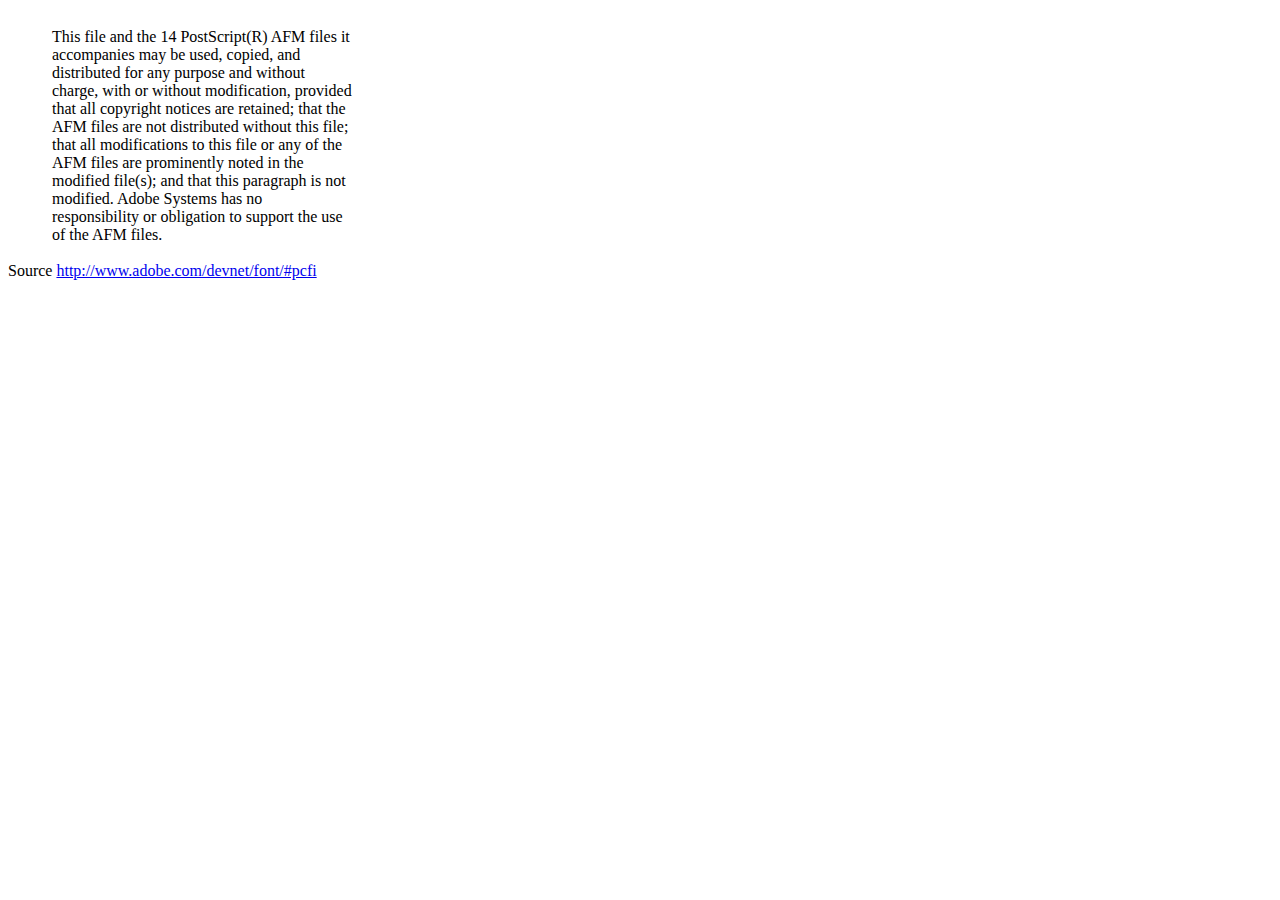
<file: public_html/densito/dompdf/lib/fonts/mustRead.html>
<html>
	<head>
		<meta http-equiv="content-type" content="text/html;charset=iso-8859-1">
		<meta name="generator" content="Adobe GoLive 4">
		<title>Core 14 AFM Files - ReadMe</title>
	</head>
	<body bgcolor="white">
		<font color="white">or</font>
		<table border="0" cellpadding="0" cellspacing="2">
			<tr>
				<td width="40"></td>
				<td width="300">This file and the 14 PostScript(R) AFM files it accompanies may be used, copied, and distributed for any purpose and without charge, with or without modification, provided that all copyright notices are retained; that the AFM files are not distributed without this file; that all modifications to this file or any of the AFM files are prominently noted in the modified file(s); and that this paragraph is not modified. Adobe Systems has no responsibility or obligation to support the use of the AFM files. <font color="white">Col</font></td>
			</tr>
		</table>
		<p>Source <a href="http://www.adobe.com/devnet/font/#pcfi">http://www.adobe.com/devnet/font/#pcfi</a></p>
</body>
</html>
</file>
<file: public_html/css/dxareportstyle.css>
body{background-color:#fff}a{color:#311464;text-decoration:underline;background-color:transparent;}.btn-primary{color: #fff;background-color:#311464;border-color:#311464;}.bg-primary{background-color:#311464!important;}.menu{background-color:transparent}ul li a{color:#fff!important}ul li a:hover{color:#cfd3f7!important}.menu-scroll{background:#263271!important}@media (max-width:800px){.menu{background:#311464!important}.carousel-topo{margin-top:50px}}.jumbotron{border-radius:0;background-color:#f7fbff;}.servicos{background-color:#fafafa;margin-bottom:0}.servicos .card{background-color:transparent;border:0 solid rgba(0,0,0,.125)}.sobre-empresa{background-color:#0f84e7;color:#fff;margin-bottom:0}.contato{background-color:#fafafa;margin-bottom:0}.rodape{padding-top:20px;background-color:#311464;color:#fff;margin-bottom:0}fieldset{min-width:auto;margin:unset;padding:2rem;border:2px solid green}legend{width:auto;padding:.5rem}#reportresult{display:none}#compararesult{display:none}.linkstyle{padding: 10px;}
</file>
